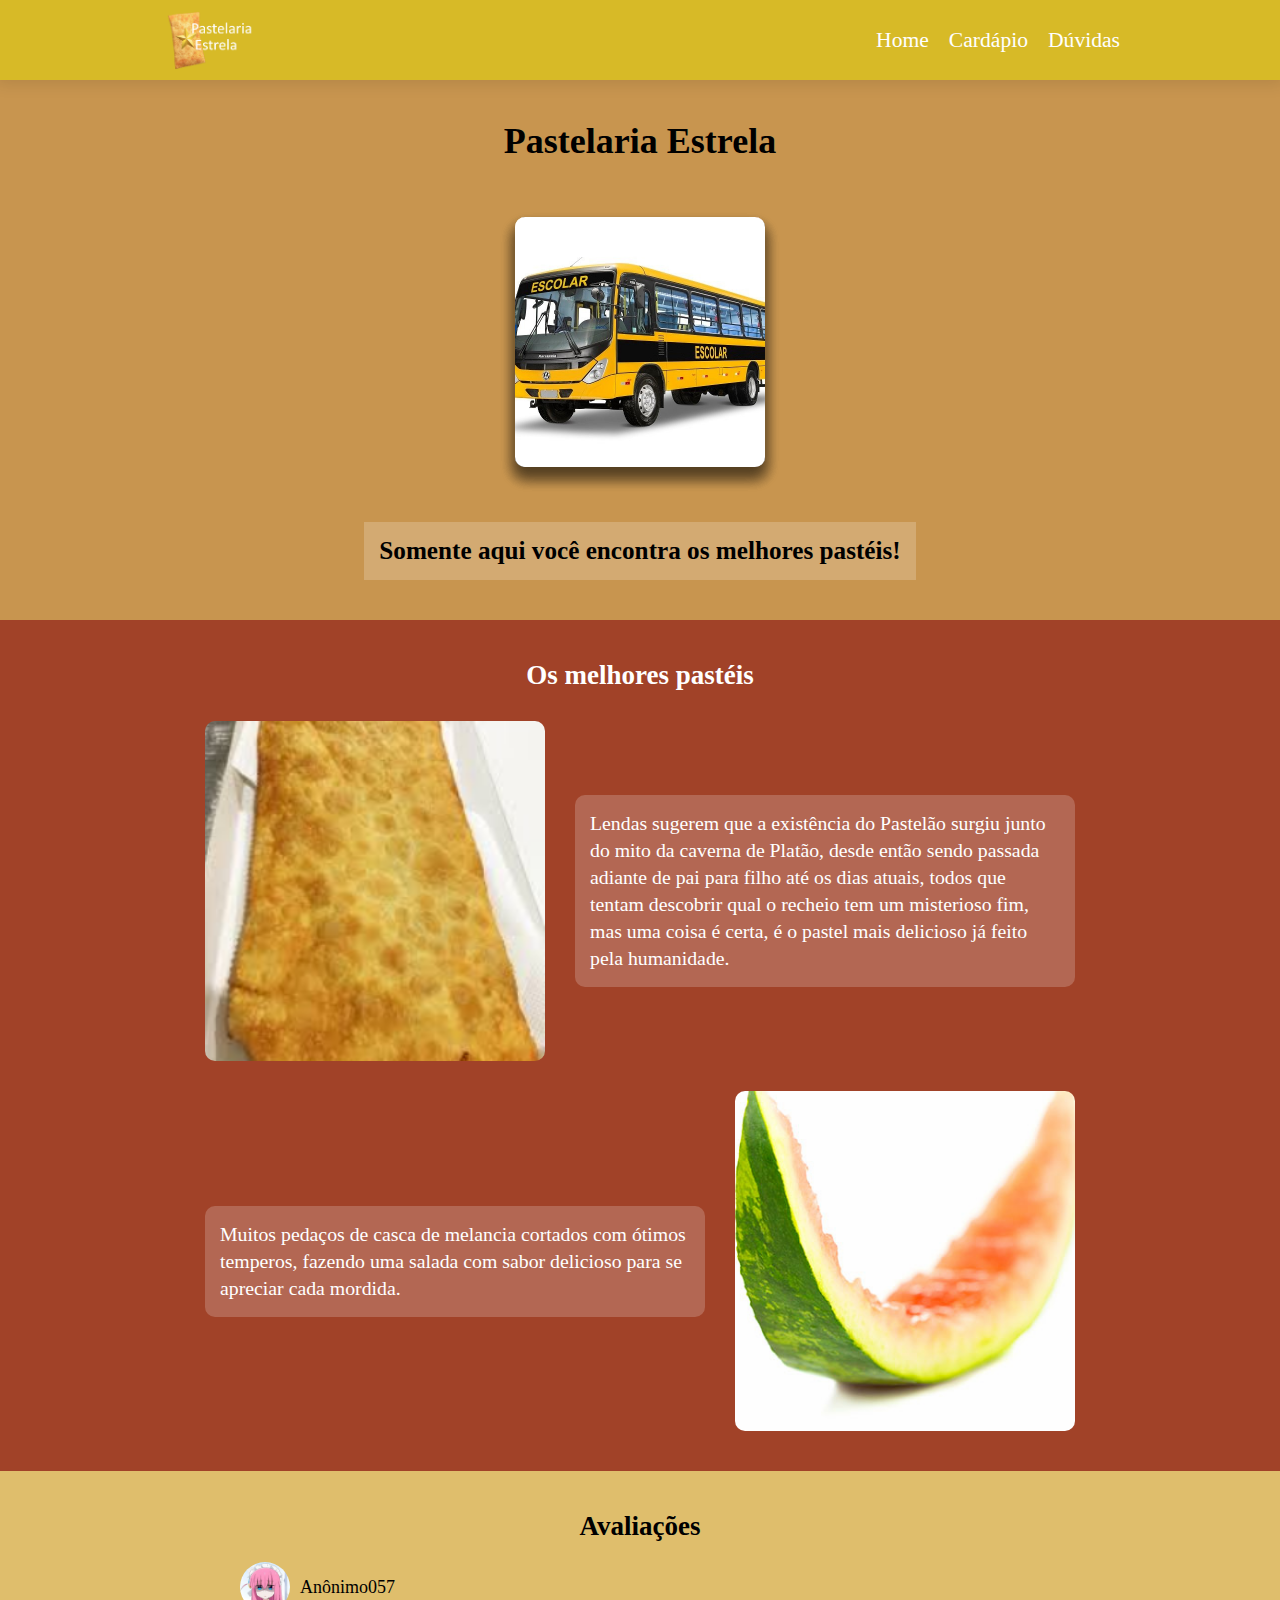
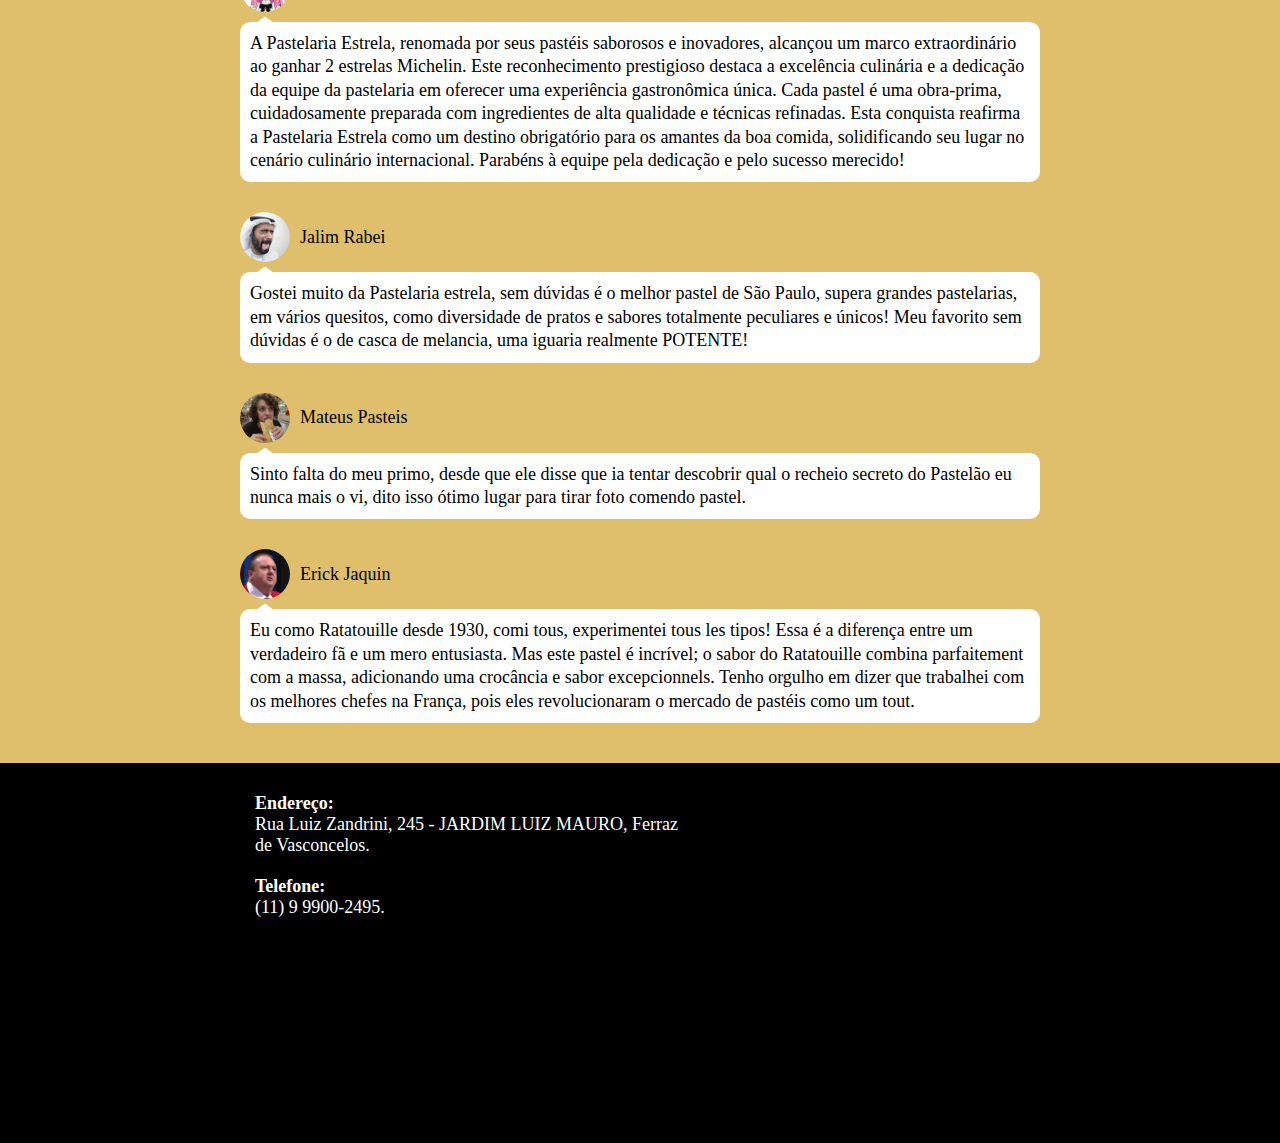
<file: index.html>
<!DOCTYPE html>
<html lang="pt-br">
<head>
    <meta charset="UTF-8">
    <meta name="viewport" content="width=device-width, initial-scale=1.0">
    <title>Home</title>

    <link rel="stylesheet" href="./csss/home.css">
    <link rel="stylesheet" href="./csss/header.css">
    <link rel="stylesheet" href="./csss/footer.css">
</head>
<body>
    <header class="main-header">
        <div class="main-header-container">
            <div class="main-header-container-inner">
                <img src="./Imagens pastelaria/logo-provisorio.png" alt="logo" class="logo">
        
                <nav class="navigation-menu">
                    <label class="navigation-label" for="navigation-checkbox">
                        <span class="burger-icon"></span>
                    </label>
        
                    <input type="checkbox" class="navigation-checkbox" id="navigation-checkbox">
        
                    <ul class="navigation-links">
                        <li class="navigation-item"><a href="./index.html">Home</a></li>
                        <li class="navigation-item"><a href="./htmls/cardapio.html">Cardápio</a></li>
                        <li class="navigation-item"><a href="./htmls/duvidas.html">Dúvidas</a></li>
                    </ul>
                </nav>
            </div>
        </div>
    </header>

    <main>
        <section class="presentation-section">
            <h1 class="presentation-title">Pastelaria Estrela</h1>

            <div class="carousel-container"> 
                <img src="./Imagens pastelaria/Pastelão 1.png" alt="pastel-especial" class="carousel-item" style="--n: 1">
                <img src="./Imagens pastelaria/Casca de melancia 1.png" alt="pastel-especial" class="carousel-item" style="--n: 2">
                <img src="./Imagens pastelaria/trade-off imagem 2.png" alt="pastel-especial" class="carousel-item" style="--n: 3">
                <img src="./Imagens pastelaria/Ônibus 2 esse.jpeg" alt="pastel-especial" class="carousel-item" style="--n: 4">
            </div>

            <p class="important-text-container">
                Somente aqui você encontra os melhores pastéis!
            </p>
        </section>

        <section class="pastel-section">
            <h2 class="pastel-title">Os melhores pastéis</h2>

            <div class="pastel-content">
                <img src="./Imagens pastelaria/Pastelão 1.png" alt="pastel-especial" class="pastel">

                <p class="promo-text">
                    Lendas sugerem que a existência do Pastelão surgiu junto do mito da caverna de Platão, desde então sendo passada adiante de pai para filho até os dias atuais, todos que tentam descobrir qual o recheio tem um misterioso fim, mas uma coisa é certa, é o pastel mais delicioso já feito pela humanidade.
                </p>
            </div>
            <div class="pastel-content">
                <p class="promo-text">
                    Muitos pedaços de casca de melancia cortados com ótimos temperos, fazendo uma salada com sabor delicioso para se apreciar cada mordida.
                </p>

                <img src="./Imagens pastelaria/Casca de melancia 1.png" alt="pastel-especial" class="pastel">
            </div>
            
        </section>

        <section class="review-section">
            <h2 class="review-title">Avaliações</h2>

            <div class="review">
                <div class="review-container">
                    <div class="review-profile">
                        <img src="./Imagens pastelaria/bocchi maid.jpg" alt="" class="image-profile">
                        <span>Anônimo057</span>
                    </div>
                    <p class="review-content">
                        A Pastelaria Estrela, renomada por seus pastéis saborosos e inovadores, alcançou um marco extraordinário ao ganhar 2 estrelas Michelin. Este reconhecimento prestigioso destaca a excelência culinária e a dedicação da equipe da pastelaria em oferecer uma experiência gastronômica única. Cada pastel é uma obra-prima, cuidadosamente preparada com ingredientes de alta qualidade e técnicas refinadas. Esta conquista reafirma a Pastelaria Estrela como um destino obrigatório para os amantes da boa comida, solidificando seu lugar no cenário culinário internacional. Parabéns à equipe pela dedicação e pelo sucesso merecido!
                    </p>
                </div>

                <div class="review-container">
                    <div class="review-profile">
                        <img src="./Imagens pastelaria/arábe 1.png" alt="" class="image-profile">
                        <span>Jalim Rabei</span>
                    </div>
                    <p class="review-content">
                        Gostei muito da Pastelaria estrela, sem dúvidas é o melhor pastel de São Paulo, supera grandes pastelarias, em vários quesitos, como diversidade de pratos e sabores totalmente peculiares e únicos! Meu favorito sem dúvidas é o de casca de melancia, uma iguaria realmente POTENTE!
                    </p>
                </div>

                <div class="review-container">
                    <div class="review-profile">
                        <img src="./Imagens pastelaria/mateus pastéis.png" alt="" class="image-profile">
                        <span>Mateus Pasteis</span>
                    </div>
                    <p class="review-content">
                        Sinto falta do meu primo, desde que ele disse que ia tentar descobrir qual o recheio secreto do Pastelão eu nunca mais o vi, dito isso ótimo lugar para tirar foto comendo pastel.
                    </p>
                </div>

                <div class="review-container">
                    <div class="review-profile">
                        <img src="./Imagens pastelaria/erick jaquin 1.jpg" alt="" class="image-profile">
                        <span>Erick Jaquin</span>
                    </div>
                    <p class="review-content">
                        Eu como Ratatouille desde 1930, comi tous, experimentei tous les tipos! Essa é a diferença entre um verdadeiro fã e um mero entusiasta. Mas este pastel é incrível; o sabor do Ratatouille combina parfaitement com a massa, adicionando uma crocância e sabor excepcionnels. Tenho orgulho em dizer que trabalhei com os melhores chefes na França, pois eles revolucionaram o mercado de pastéis como um tout.
                    </p>
                </div>
            </div>
        </section>
    </main>

    <footer class="main-footer">
        <div class="main-footer-container">
            <div class="main-footer-content">
                <p class="main-footer-paragraph">
                    <span class="address">Endereço:</span>
                    Rua Luiz Zandrini, 245 - JARDIM LUIZ MAURO, Ferraz de Vasconcelos.
                </p>
                
                <p class="main-footer-paragraph">
                    <span class="phone">Telefone:</span>
                    (11) 9 9900-2495.
                </p>
            </div>
    
            <iframe class="maps" src="https://www.google.com/maps/embed?pb=!1m18!1m12!1m3!1d3658.4628408316175!2d-46.371308624671286!3d-23.51584987883119!2m3!1f0!2f0!3f0!3m2!1i1024!2i768!4f13.1!3m3!1m2!1s0x94ce64c90e70d5c3%3A0x69f43c019ba5c094!2sR.%20Lu%C3%ADs%20Zandrini%2C%20245%20-%20Jardim%20Luiz%20Mauro%2C%20Ferraz%20de%20Vasconcelos%20-%20SP%2C%2008542-310!5e0!3m2!1spt-BR!2sbr!4v1721416002760!5m2!1spt-BR!2sbr" allowfullscreen="" loading="lazy" referrerpolicy="no-referrer-when-downgrade"></iframe>
        </div>
    </footer>
</body>
</html>
</file>
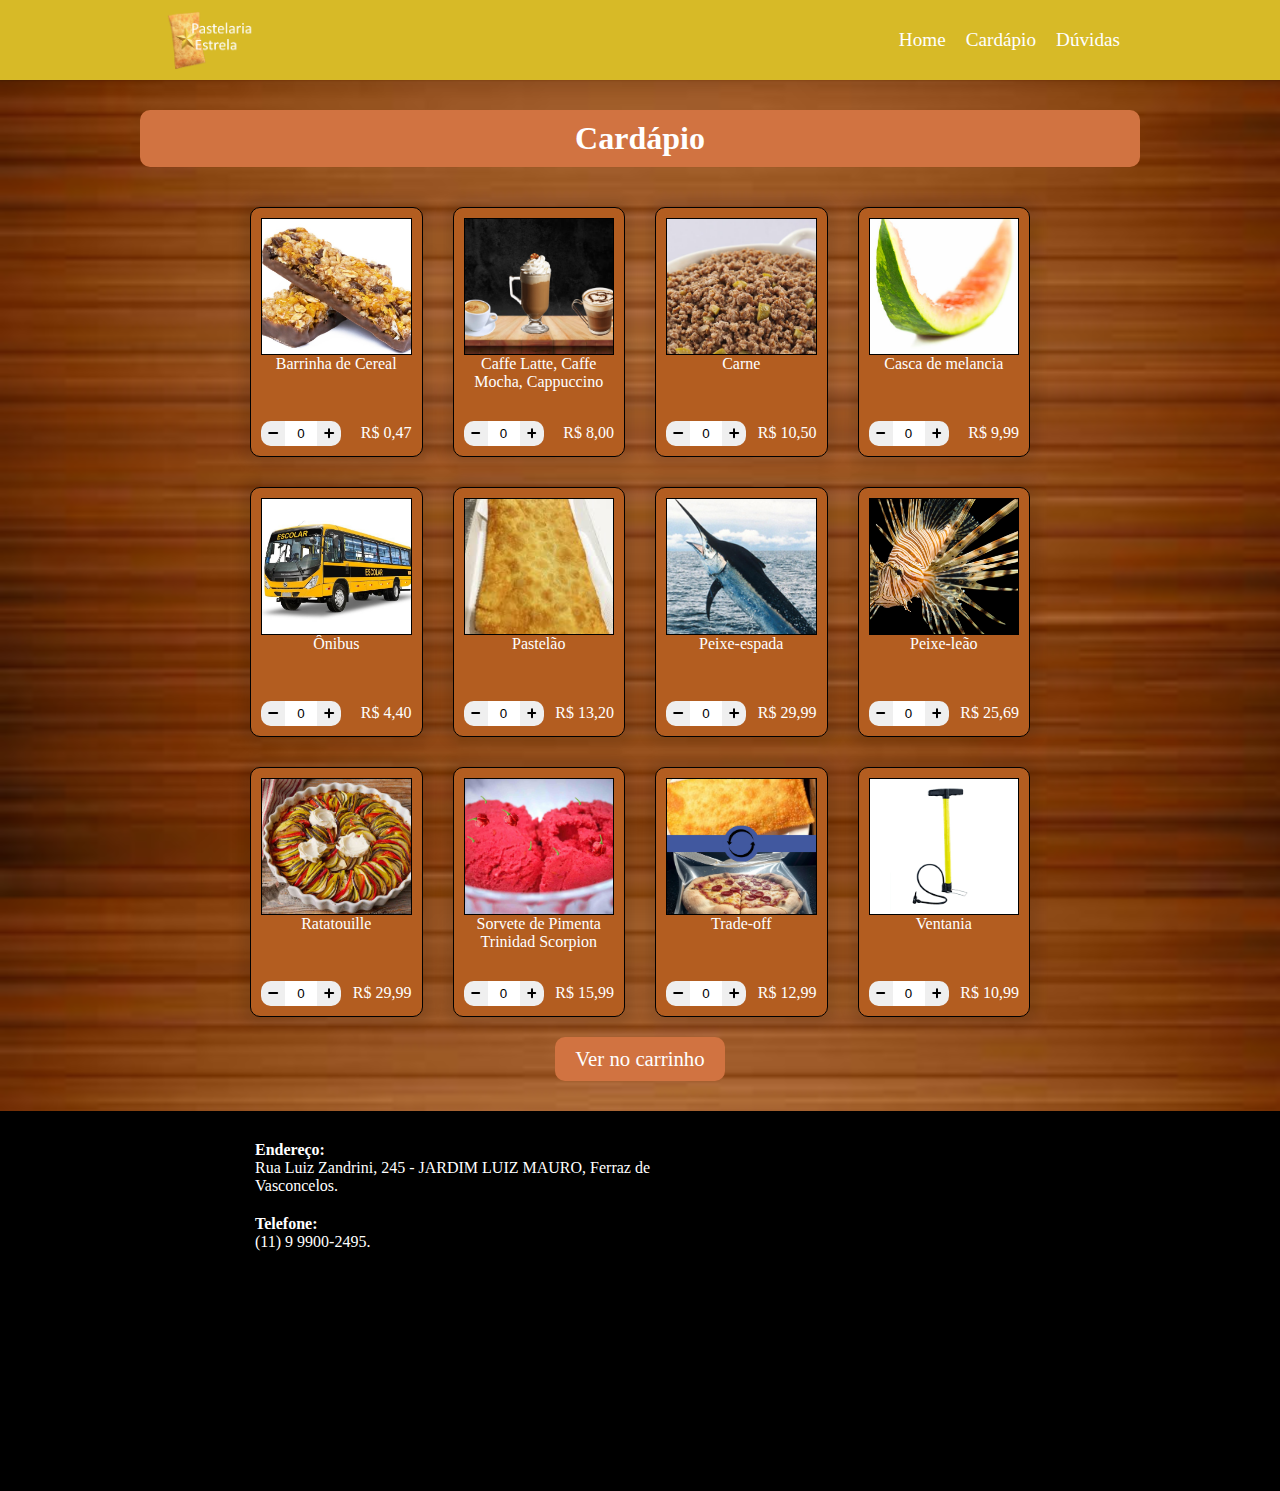
<file: htmls/cardapio.html>
<!DOCTYPE html>
<html lang="pt-br">
<head>
    <meta charset="UTF-8">
    <meta name="viewport" content="width=device-width, initial-scale=1.0">
    <link rel="stylesheet" type="text/css" href="../csss/style.css" />
    <link rel="stylesheet" href="../csss/header.css">
    <link rel="stylesheet" href="../csss/footer.css">
    <title>Cardapio</title>
</head>
<body>
    <header class="main-header">
        <div class="main-header-container">
            <div class="main-header-container-inner">
                <img src="../Imagens pastelaria/logo-provisorio.png" alt="logo" class="logo">
        
                <nav class="navigation-menu">
                    <label class="navigation-label" for="navigation-checkbox">
                        <span class="burger-icon"></span>
                    </label>
        
                    <input type="checkbox" class="navigation-checkbox" id="navigation-checkbox">
        
                    <ul class="navigation-links">
                        <li class="navigation-item"><a href="../index.html">Home</a></li>
                        <li class="navigation-item"><a href="../htmls/cardapio.html">Cardápio</a></li>
                        <li class="navigation-item"><a href="../htmls/duvidas.html">Dúvidas</a></li>
                    </ul>
                </nav>
            </div>
        </div>
    </header>

    <main>
        <h1 class="pastel_titulo">Cardápio</h1>

        <ul class="lista_pasteis">
            <li>
                <div class="div_pasteis">
                    <div class = "imagens_pasteis">
                        <div class="descricao">
                            <p class="texto_descricao">
                                Do tamanho de uma barrinha de cereal, contém castanhas, banana, maça e avelã, tendo um incrível sabor além de ajudar a regular o intestino.
                            </p>
                        </div>
                        <img src="../Imagens pastelaria/Barrinha de Cereal 1.jpeg" alt="ayanami" class="imagem_pastel">
                    </div>
                    <div class="descricao_pasteis">
                        <p class="texto_pasteis">Barrinha de Cereal</p>

                        <div class="info_pastel">
                            <div class="butao_pastel">
                                <button class="butao_menos"></button>
                                <input type="number" class="butao_que_nao_e_butao" value="0">
                                <button class="butao_mais"></button>
                            </div>

                            <span class="preco_pastel">R$ 0,47</span>
                        </div>
                    </div>
                </div>
            </li>
            <li>
                <div class="div_pasteis">
                    <div class = "imagens_pasteis">
                        <div class="descricao">
                            <p class="texto_descricao">
                                Gosta de café? Nós também! Por isso criamos o nosso famoso pastel que reúne 3 deliciosos tipos de café, não se preocupe quando for comer, não há nada líquido no pastel, apenas espuma densa dos próprios cafés, trazendo uma expêriencia única.
                            </p>
                        </div>
                        <img src="../Imagens pastelaria/caffe latte caffe mocha cappucino imagem.png" alt="ayanami" class="imagem_pastel">
                    </div>
                    <div class="descricao_pasteis">
                        <p class="texto_pasteis">Caffe Latte, Caffe Mocha, Cappuccino</p>

                        <div class="info_pastel">
                            <div class="butao_pastel">
                                <button class="butao_menos"></button>
                                <input type="number" class="butao_que_nao_e_butao" value="0">
                                <button class="butao_mais"></button>
                            </div>

                            <span class="preco_pastel">R$ 8,00</span>
                        </div>
                    </div>
                </div class="div_pasteis">
            </li>
            <li>
                <div class="div_pasteis">
                    <div class = "imagens_pasteis">
                        <div class="descricao">
                            <p class="texto_descricao">
                                Ao comprar este pastel, há uma chance igual de vir qualquer uma dessas opções:
                                    <br>-Carne moída normal
                                    <br>-Peito de frango
                                    <br>-Língua de tamanduá
                                    <br>-Fígado de búfalo dinamarquês
                                    <br>-Bíceps de canguru
                            </p>
                        </div>
                        <img src="../Imagens pastelaria/Carne 1.jpg" alt="ayanami" class="imagem_pastel">
                    </div>
                    <div class="descricao_pasteis">
                        <p class="texto_pasteis">Carne</p>
                        
                        <div class="info_pastel">
                            <div class="butao_pastel">
                                <button class="butao_menos"></button>
                                <input type="number" class="butao_que_nao_e_butao" value="0">
                                <button class="butao_mais"></button>
                            </div>

                            <span class="preco_pastel">R$ 10,50</span>
                        </div>
                    </div>
                </div>
            </li>
            <li>
                <div class="div_pasteis">
                    <div class = "imagens_pasteis">
                        <div class="descricao">
                            <p class="texto_descricao">
                                Muitos pedaços de casca de melancia cortados com ótimos temperos, fazendo uma salada com sabor delicioso para se apreciar cada mordida.
                            </p>
                        </div>
                        <img src="../Imagens pastelaria/Casca de melancia 1.png" alt="ayanami" class="imagem_pastel">
                    </div>
                    <div class="descricao_pasteis">
                        <p class="texto_pasteis">Casca de melancia</p>
                        
                        <div class="info_pastel">
                            <div class="butao_pastel">
                                <button class="butao_menos"></button>
                                <input type="number" class="butao_que_nao_e_butao" value="0">
                                <button class="butao_mais"></button>
                            </div>

                            <span class="preco_pastel">R$ 9,99</span>
                        </div>
                    </div>
                </div>
            </li>
            <li>
                <div class="div_pasteis">
                    <div class = "imagens_pasteis">
                        <div class="descricao">
                            <p class="texto_descricao">
                                Há um pequeno ônibus de brinquedo de brinde dentro do pastel, o recheio do pastel é de mico-leão-roubado, uma receita que envolve carne de lagarto desenvolvida originalmente por um de nossos chefes de cozinha.
                            </p>
                        </div>
                        <img src="../Imagens pastelaria/Ônibus 2 esse.jpeg" alt="ayanami" class="imagem_pastel">
                    </div>
                    <div class="descricao_pasteis">
                        <p class="texto_pasteis">Ônibus</p>
                        
                        <div class="info_pastel">
                            <div class="butao_pastel">
                                <button class="butao_menos"></button>
                                <input type="number" class="butao_que_nao_e_butao" value="0">
                                <button class="butao_mais"></button>
                            </div>

                            <span class="preco_pastel">R$ 4,40</span>
                        </div>
                    </div>
                </div>
            </li>
            <li>
                <div class="div_pasteis">
                    <div class = "imagens_pasteis">
                        <div class="descricao">
                            <p class="texto_descricao">
                                Lendas sugerem que a existência do Pastelão surgiu junto do mito da caverna de Platão, desde então sendo passada adiante de pai para filho até os dias atuais, todos que tentam descobrir qual o recheio tem um misterioso fim, mas uma coisa é certa, é o pastel mais delicioso já feito pela humanidade. 
                            </p>
                        </div>
                        <img src="../Imagens pastelaria/Pastelão 1.png" alt="ayanami" class="imagem_pastel">
                    </div>
                    <div class="descricao_pasteis">
                        <p class="texto_pasteis">Pastelão</p>
                        
                        <div class="info_pastel">
                            <div class="butao_pastel">
                                <button class="butao_menos"></button>
                                <input type="number" class="butao_que_nao_e_butao" value="0">
                                <button class="butao_mais"></button>
                            </div>

                            <span class="preco_pastel">R$ 13,20</span>
                        </div>
                    </div>
                </div class="div_pasteis">
            </li>
            <li>
                <div class="div_pasteis">
                    <div class = "imagens_pasteis">
                        <div class="descricao">
                            <p class="texto_descricao">
                                Feita com carne cozida deste grande peixe dos mares, recomendamos que não tentem comer a "espada" do peixe que atravessa o pastel, ela está lá para apenas para apresentação.
                            </p>
                        </div>
                        <img src="../Imagens pastelaria/Peixe-espada 1.png" alt="ayanami" class="imagem_pastel">
                    </div>
                    <div class="descricao_pasteis">
                        <p class="texto_pasteis">Peixe-espada</p>
                        
                        <div class="info_pastel">
                            <div class="butao_pastel">
                                <button class="butao_menos"></button>
                                <input type="number" class="butao_que_nao_e_butao" value="0">
                                <button class="butao_mais"></button>
                            </div>

                            <span class="preco_pastel">R$ 29,99</span>
                        </div>
                    </div>
                </div>
            </li>
            <li>
                <div class="div_pasteis">
                    <div class = "imagens_pasteis">
                        <div class="descricao">
                            <p class="texto_descricao">
                                Um pastel recheado com carne cozinhada do venenoso peixe-leão, um sabor muito único e delicioso. Um pequeno antídoto vem de brinde para o caso de a carne ainda estar envenenada, mas não se preocupe, são raros os casos disso ocorrer.
                            </p>
                        </div>
                        <img src="../Imagens pastelaria/Peixe-leão 1 esse.jpg" alt="ayanami" class="imagem_pastel">
                    </div>
                    <div class="descricao_pasteis">
                        <p class="texto_pasteis">Peixe-leão</p>
                        
                        <div class="info_pastel">
                            <div class="butao_pastel">
                                <button class="butao_menos"></button>
                                <input type="number" class="butao_que_nao_e_butao" value="0">
                                <button class="butao_mais"></button>
                            </div>

                            <span class="preco_pastel">R$ 25,69</span>
                        </div>
                    </div>
                </div>
            </li>
            <li>
                <div class="div_pasteis">
                    <div class = "imagens_pasteis">
                        <div class="descricao">
                            <p class="texto_descricao">
                                Inspirados no famoso filme do rato grande rato pasteleiro, Pastetouille, trouxemos a famosa receita do filme para a vida real, com um sabor tão único quanto o dito no filme.
                            </p>
                        </div>
                        <img src="../Imagens pastelaria/ratatouille com rato.png" alt="ayanami" class="imagem_pastel">
                    </div>
                    <div class="descricao_pasteis">
                        <p class="texto_pasteis">Ratatouille</p>
                        
                        <div class="info_pastel">
                            <div class="butao_pastel">
                                <button class="butao_menos"></button>
                                <input type="number" class="butao_que_nao_e_butao" value="0">
                                <button class="butao_mais"></button>
                            </div>

                            <span class="preco_pastel">R$ 29,99</span>
                        </div>
                    </div>
                </div>
            </li>
            <li>
                <div class="div_pasteis">
                    <div class = "imagens_pasteis">
                        <div class="descricao">
                            <p class="texto_descricao">
                                Um pastel picante ou um suave sorvete? Por que não os dois? Com a suavidade de um sorvete e a ardência de uma deliciosa pimenta, recomendamos que comam este pastel com algum líquido.
                            </p>
                        </div>
                        <img src="../Imagens pastelaria/Sorvete de Pimenta Trinidad Scorpion com pimenta.png" alt="ayanami" class="imagem_pastel">
                    </div>
                    <div class="descricao_pasteis">
                        <p class="texto_pasteis">Sorvete de Pimenta Trinidad Scorpion</p>
                        
                        <div class="info_pastel">
                            <div class="butao_pastel">
                                <button class="butao_menos"></button>
                                <input type="number" class="butao_que_nao_e_butao" value="0">
                                <button class="butao_mais"></button>
                            </div>

                            <span class="preco_pastel">R$ 15,99</span>
                        </div>
                    </div>
                </div class="div_pasteis">
            </li>
            <li>
                <div class="div_pasteis">
                    <div class = "imagens_pasteis">
                        <div class="descricao">
                            <p class="texto_descricao">
                                Neste pastel em específico você possui duas opções de compra:
                                <br>1- A massa de pastel mais deliciosa do nosso cardápio inteiro,
                                <br>2- O recheio de pizza, um dos recheios preferidos por toda a nossa freguesia.
                                <br>Lembrando que NÃO é possível comprar as duas juntas.
                            </p>
                        </div>
                        <img src="../Imagens pastelaria/trade-off imagem 2.png" alt="ayanami" class="imagem_pastel">
                    </div>
                    <div class="descricao_pasteis">
                        <p class="texto_pasteis">Trade-off</p>
                        
                        <div class="info_pastel">
                            <div class="butao_pastel">
                                <button class="butao_menos"></button>
                                <input type="number" class="butao_que_nao_e_butao" value="0">
                                <button class="butao_mais"></button>
                            </div>

                            <span class="preco_pastel">R$ 12,99</span>
                        </div>
                    </div>
                </div>
            </li>
            <li>
                <div class="div_pasteis">
                    <div class = "imagens_pasteis">
                        <div class="descricao">
                            <p class="texto_descricao">
                                Se lembra do famoso pastel de vento das festa juninas? Não gostaria de ir além? Assim nasceu este pastel, enchido de ar até o limite com uma bomba de ar higienizada, após sua primeira mordida sentira uma enorme ventania em sua face.
                            </p>
                        </div>
                        <img src="../Imagens pastelaria/Ventania 1.png" alt="ayanami" class="imagem_pastel">
                    </div>
                    <div class="descricao_pasteis">
                        <p class="texto_pasteis">Ventania</p>
                        
                        <div class="info_pastel">
                            <div class="butao_pastel">
                                <button class="butao_menos"></button>
                                <input type="number" class="butao_que_nao_e_butao" value="0">
                                <button class="butao_mais"></button>
                            </div>

                            <span class="preco_pastel">R$ 10,99</span>
                        </div>
                    </div>
                </div>
            </li>
        </ul>

        <a href="./carrinho.html" class="carrinho_butao">Ver no carrinho</a>
    </main>

    <footer class="main-footer">
        <div class="main-footer-container">
            <div class="main-footer-content">
                <p class="main-footer-paragraph">
                    <span class="address">Endereço:</span>
                    Rua Luiz Zandrini, 245 - JARDIM LUIZ MAURO, Ferraz de Vasconcelos.
                </p>
                
                <p class="main-footer-paragraph">
                    <span class="phone">Telefone:</span>
                    (11) 9 9900-2495.
                </p>
            </div>
    
            <iframe class="maps" src="https://www.google.com/maps/embed?pb=!1m18!1m12!1m3!1d3658.4628408316175!2d-46.371308624671286!3d-23.51584987883119!2m3!1f0!2f0!3f0!3m2!1i1024!2i768!4f13.1!3m3!1m2!1s0x94ce64c90e70d5c3%3A0x69f43c019ba5c094!2sR.%20Lu%C3%ADs%20Zandrini%2C%20245%20-%20Jardim%20Luiz%20Mauro%2C%20Ferraz%20de%20Vasconcelos%20-%20SP%2C%2008542-310!5e0!3m2!1spt-BR!2sbr!4v1721416002760!5m2!1spt-BR!2sbr" allowfullscreen="" loading="lazy" referrerpolicy="no-referrer-when-downgrade"></iframe>
        </div>
    </footer>
</body>
</html>
</file>
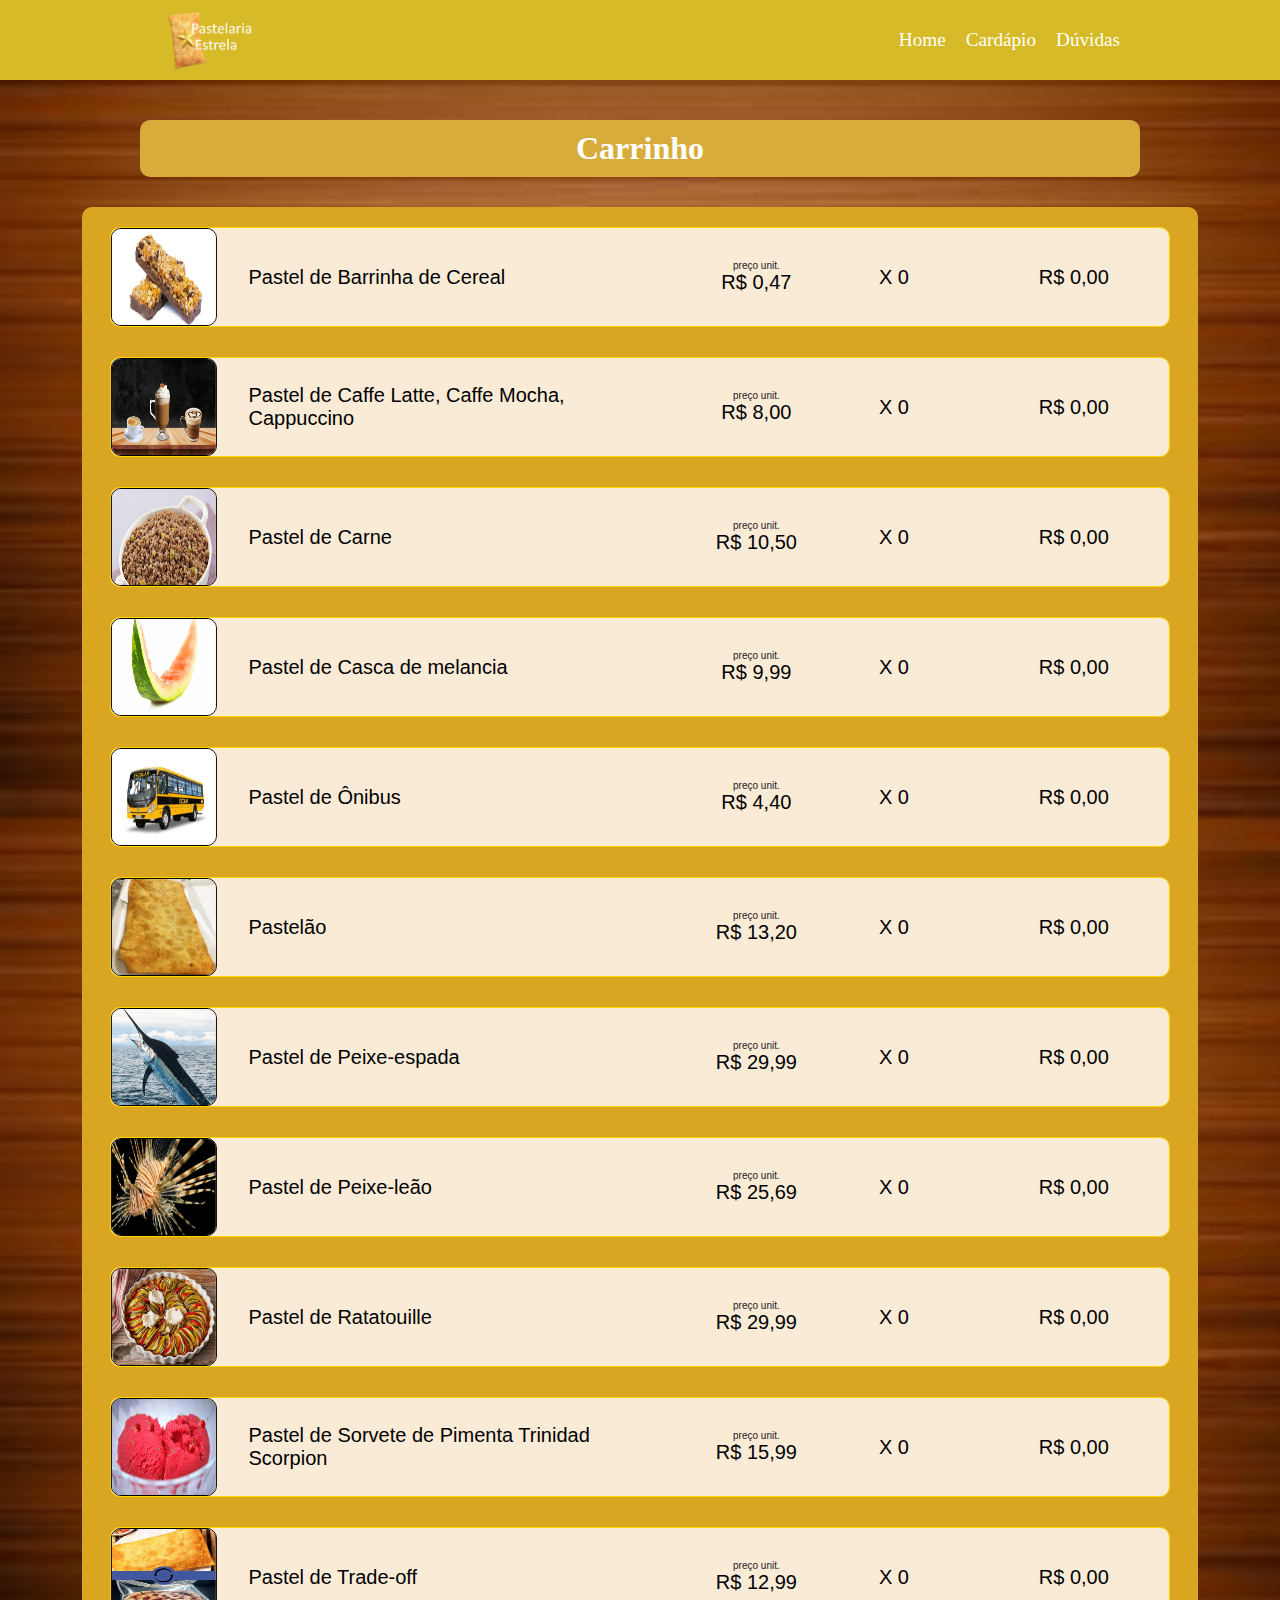
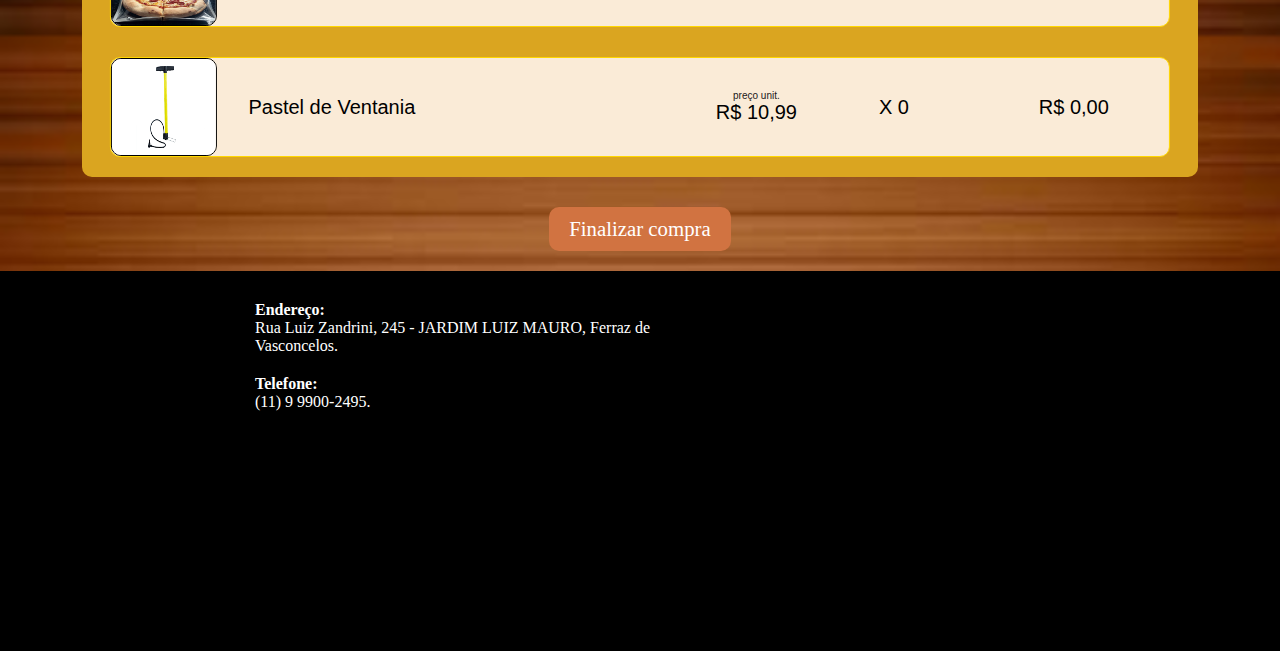
<file: htmls/carrinho.html>
<!DOCTYPE html>
<html lang="en">
<head>
    <meta charset="UTF-8">
    <meta name="viewport" content="width=device-width, initial-scale=1.0">
    <title>Carrinho</title>
    <link rel="stylesheet" type="text/css" href="../csss/carrinho.css">
    <link rel="stylesheet" href="../csss/header.css">
    <link rel="stylesheet" href="../csss/footer.css">
</head>
<body>

    <header class="main-header">
        <div class="main-header-container">
            <div class="main-header-container-inner">
                <img src="../Imagens pastelaria/logo-provisorio.png" alt="logo" class="logo">
        
                <nav class="navigation-menu">
                    <label class="navigation-label" for="navigation-checkbox">
                        <span class="burger-icon"></span>
                    </label>
        
                    <input type="checkbox" class="navigation-checkbox" id="navigation-checkbox">
        
                    <ul class="navigation-links">
                        <li class="navigation-item"><a href="../index.html">Home</a></li>
                        <li class="navigation-item"><a href="../htmls/cardapio.html">Cardápio</a></li>
                        <li class="navigation-item"><a href="../htmls/duvidas.html">Dúvidas</a></li>
                    </ul>
                </nav>
            </div>
        </div>
    </header>

    <main>
        <h1 class="carrinho_titulo">Carrinho</h1>
        <div id="pasteis_comprados">
            
            <ul id="lista_caixa_pasteis">
                <li>
                    <div class="div_cartao">

                        <img src="../Imagens pastelaria/Barrinha de Cereal 1.jpeg" alt="" class="espaco_imagem">

                        <div class="espaco_nome">
                            <p id="nome_do_pastel">Pastel de Barrinha de Cereal</p>
                        </div>

                        <div class="texto_caixa_pasteis" id="caixa_preco_unitario">
                            <p id="texto_unitario">
                                preço unit.
                            </p>
                            <p>
                                R$ 0,47
                            </p>
                        </div>

                        <div class="texto_caixa_pasteis" id="texto_caixa_quantidade">
                            <p class="texto_caixa_pasteis">X 0</p>
                        </div>

                        <div class="texto_caixa_pasteis" id="caixa_precoT_por_produto">
                            <p class="texto_caixa_pasteis">R$ 0,00</p>
                        </div>

                    </div>
                </li>
                <li>
                    <div class="div_cartao">
                        <img class="espaco_imagem" src="../Imagens pastelaria/caffe latte caffe mocha cappucino imagem.png" alt="">
                        <div class="espaco_nome">
                            <p id="nome_do_pastel">Pastel de Caffe Latte, Caffe Mocha, Cappuccino</p>
                        </div>
                        <div class="texto_caixa_pasteis" id="caixa_preco_unitario">
                            <p id="texto_unitario">
                                preço unit.
                            </p>
                            <p>
                                R$ 8,00
                            </p>
                        </div>

                        <div class="texto_caixa_pasteis" id="texto_caixa_quantidade">
                            <p class="texto_caixa_pasteis">X 0</p>
                        </div>

                        <div class="texto_caixa_pasteis" id="caixa_precoT_por_produto">
                            <p class="texto_caixa_pasteis">R$ 0,00</p>
                        </div>
                    </div>
                </li>
                <li>
                    <div class="div_cartao">
                        <img class="espaco_imagem" src="../Imagens pastelaria/Carne 1.jpg" alt="">
                        <div class="espaco_nome">
                            <p id="nome_do_pastel">Pastel de Carne</p>
                        </div>
                        <div class="texto_caixa_pasteis" id="caixa_preco_unitario">
                            <p id="texto_unitario">
                                preço unit.
                            </p>
                            <p>
                                R$ 10,50
                            </p>
                        </div>

                        <div class="texto_caixa_pasteis" id="texto_caixa_quantidade">
                            <p class="texto_caixa_pasteis">X 0</p>
                        </div>

                        <div class="texto_caixa_pasteis" id="caixa_precoT_por_produto">
                            <p class="texto_caixa_pasteis">R$ 0,00</p>
                        </div>
                    </div>
                </li>
                <li>
                    <div class="div_cartao">
                        <img class="espaco_imagem" src="../Imagens pastelaria/Casca de melancia 1.png" alt="">
                        <div class="espaco_nome">
                            <p id="nome_do_pastel">Pastel de Casca de melancia</p>
                        </div>
                        <div class="texto_caixa_pasteis" id="caixa_preco_unitario">
                            <p id="texto_unitario">
                                preço unit.
                            </p>
                            <p>
                                R$ 9,99
                            </p>
                        </div>

                        <div class="texto_caixa_pasteis" id="texto_caixa_quantidade">
                            <p class="texto_caixa_pasteis">X 0</p>
                        </div>

                        <div class="texto_caixa_pasteis" id="caixa_precoT_por_produto">
                            <p class="texto_caixa_pasteis">R$ 0,00</p>
                        </div>
                    </div>
                </li>
                <li>
                    <div class="div_cartao">
                        <img class="espaco_imagem" src="../Imagens pastelaria/Ônibus 2 esse.jpeg" alt="">
                        <div class="espaco_nome">
                            <p id="nome_do_pastel">Pastel de Ônibus</p>
                        </div>
                        <div class="texto_caixa_pasteis" id="caixa_preco_unitario">
                            <p id="texto_unitario">
                                preço unit.
                            </p>
                            <p>
                                R$ 4,40
                            </p>
                        </div>

                        <div class="texto_caixa_pasteis" id="texto_caixa_quantidade">
                            <p class="texto_caixa_pasteis">X 0</p>
                        </div>

                        <div class="texto_caixa_pasteis" id="caixa_precoT_por_produto">
                            <p class="texto_caixa_pasteis">R$ 0,00</p>
                        </div>
                    </div>
                </li>
                <li>
                    <div class="div_cartao">
                        <img class="espaco_imagem" src="../Imagens pastelaria/Pastelão 1.png" alt="">
                        <div class="espaco_nome">
                            <p id="nome_do_pastel">Pastelão</p>
                        </div>
                        <div class="texto_caixa_pasteis" id="caixa_preco_unitario">
                            <p id="texto_unitario">
                                preço unit.
                            </p>
                            <p>
                                R$ 13,20
                            </p>
                        </div>

                        <div class="texto_caixa_pasteis" id="texto_caixa_quantidade">
                            <p class="texto_caixa_pasteis">X 0</p>
                        </div>

                        <div class="texto_caixa_pasteis" id="caixa_precoT_por_produto">
                            <p class="texto_caixa_pasteis">R$ 0,00</p>
                        </div>
                    </div>
                </li>
                <li>
                    <div class="div_cartao">
                        <img class="espaco_imagem" src="../Imagens pastelaria/Peixe-espada 1.png" alt="">
                        <div class="espaco_nome">
                            <p id="nome_do_pastel">Pastel de Peixe-espada</p>
                        </div>
                        <div class="texto_caixa_pasteis" id="caixa_preco_unitario">
                            <p id="texto_unitario">
                                preço unit.
                            </p>
                            <p>
                                R$ 29,99
                            </p>
                        </div>

                        <div class="texto_caixa_pasteis" id="texto_caixa_quantidade">
                            <p class="texto_caixa_pasteis">X 0</p>
                        </div>

                        <div class="texto_caixa_pasteis" id="caixa_precoT_por_produto">
                            <p class="texto_caixa_pasteis">R$ 0,00</p>
                        </div>
                    </div>
                </li>
                <li>
                    <div class="div_cartao">
                        <img class="espaco_imagem" src="../Imagens pastelaria/Peixe-leão 1 esse.jpg" alt="">
                        <div class="espaco_nome">
                            <p id="nome_do_pastel">Pastel de Peixe-leão</p>
                        </div>
                        <div class="texto_caixa_pasteis" id="caixa_preco_unitario">
                            <p id="texto_unitario">
                                preço unit.
                            </p>
                            <p>
                                R$ 25,69
                            </p>
                        </div>

                        <div class="texto_caixa_pasteis" id="texto_caixa_quantidade">
                            <p class="texto_caixa_pasteis">X 0</p>
                        </div>

                        <div class="texto_caixa_pasteis" id="caixa_precoT_por_produto">
                            <p class="texto_caixa_pasteis">R$ 0,00</p>
                        </div>
                    </div>
                </li>
                <li>
                    <div class="div_cartao">
                        <img class="espaco_imagem" src="../Imagens pastelaria/ratatouille com rato.png" alt="">
                        <div class="espaco_nome">
                            <p id="nome_do_pastel">Pastel de Ratatouille</p>
                        </div>
                        <div class="texto_caixa_pasteis" id="caixa_preco_unitario">
                            <p id="texto_unitario">
                                preço unit.
                            </p>
                            <p>
                                R$ 29,99
                            </p>
                        </div>

                        <div class="texto_caixa_pasteis" id="texto_caixa_quantidade">
                            <p class="texto_caixa_pasteis">X 0</p>
                        </div>

                        <div class="texto_caixa_pasteis" id="caixa_precoT_por_produto">
                            <p class="texto_caixa_pasteis">R$ 0,00</p>
                        </div>
                    </div>
                </li>
                <li>
                    <div class="div_cartao">
                        <img class="espaco_imagem" src="../Imagens pastelaria/Sorvete de Pimenta Trinidad Scorpion com pimenta.png" alt="">
                        <div class="espaco_nome">
                            <p id="nome_do_pastel">Pastel de Sorvete de Pimenta Trinidad Scorpion</p>
                        </div>
                        <div class="texto_caixa_pasteis" id="caixa_preco_unitario">
                            <p id="texto_unitario">
                                preço unit.
                            </p>
                            <p>
                                R$ 15,99
                            </p>
                        </div>

                        <div class="texto_caixa_pasteis" id="texto_caixa_quantidade">
                            <p class="texto_caixa_pasteis">X 0</p>
                        </div>

                        <div class="texto_caixa_pasteis" id="caixa_precoT_por_produto">
                            <p class="texto_caixa_pasteis">R$ 0,00</p>
                        </div>
                    </div>
                </li>
                <li>
                    <div class="div_cartao">
                        <img class="espaco_imagem" src="../Imagens pastelaria/trade-off imagem 2.png" alt="">
                        <div class="espaco_nome">
                            <p id="nome_do_pastel">Pastel de Trade-off</p>
                        </div>
                        <div class="texto_caixa_pasteis" id="caixa_preco_unitario">
                            <p id="texto_unitario">
                                preço unit.
                            </p>
                            <p>
                                R$ 12,99
                            </p>
                        </div>

                        <div class="texto_caixa_pasteis" id="texto_caixa_quantidade">
                            <p class="texto_caixa_pasteis">X 0</p>
                        </div>

                        <div class="texto_caixa_pasteis" id="caixa_precoT_por_produto">
                            <p class="texto_caixa_pasteis">R$ 0,00</p>
                        </div>
                    </div>
                </li>
                <li>
                    <div class="div_cartao">
                        <img class="espaco_imagem" src="../Imagens pastelaria/Ventania 1.png" alt="">
                        <div class="espaco_nome">
                            <p id="nome_do_pastel">Pastel de Ventania</p>
                        </div>
                        <div class="texto_caixa_pasteis" id="caixa_preco_unitario">
                            <p id="texto_unitario">
                                preço unit.
                            </p>
                            <p>
                                R$ 10,99
                            </p>
                        </div>

                        <div class="texto_caixa_pasteis" id="texto_caixa_quantidade">
                            <p class="texto_caixa_pasteis">X 0</p>
                        </div>

                        <div class="texto_caixa_pasteis" id="caixa_precoT_por_produto">
                            <p class="texto_caixa_pasteis">R$ 0,00</p>
                        </div>
                    </div>
                </li>
            </ul>
        </div>

        <a href="../index.html" class="carrinho_butao">Finalizar compra</a>

    </main>

    <footer class="main-footer">
        <div class="main-footer-container">
            <div class="main-footer-content">
                <p class="main-footer-paragraph">
                    <span class="address">Endereço:</span>
                    Rua Luiz Zandrini, 245 - JARDIM LUIZ MAURO, Ferraz de Vasconcelos.
                </p>
                
                <p class="main-footer-paragraph">
                    <span class="phone">Telefone:</span>
                    (11) 9 9900-2495.
                </p>
            </div>
    
            <iframe class="maps" src="https://www.google.com/maps/embed?pb=!1m18!1m12!1m3!1d3658.4628408316175!2d-46.371308624671286!3d-23.51584987883119!2m3!1f0!2f0!3f0!3m2!1i1024!2i768!4f13.1!3m3!1m2!1s0x94ce64c90e70d5c3%3A0x69f43c019ba5c094!2sR.%20Lu%C3%ADs%20Zandrini%2C%20245%20-%20Jardim%20Luiz%20Mauro%2C%20Ferraz%20de%20Vasconcelos%20-%20SP%2C%2008542-310!5e0!3m2!1spt-BR!2sbr!4v1721416002760!5m2!1spt-BR!2sbr" allowfullscreen="" loading="lazy" referrerpolicy="no-referrer-when-downgrade"></iframe>
        </div>
    </footer>
    
</body>
</html>
</file>
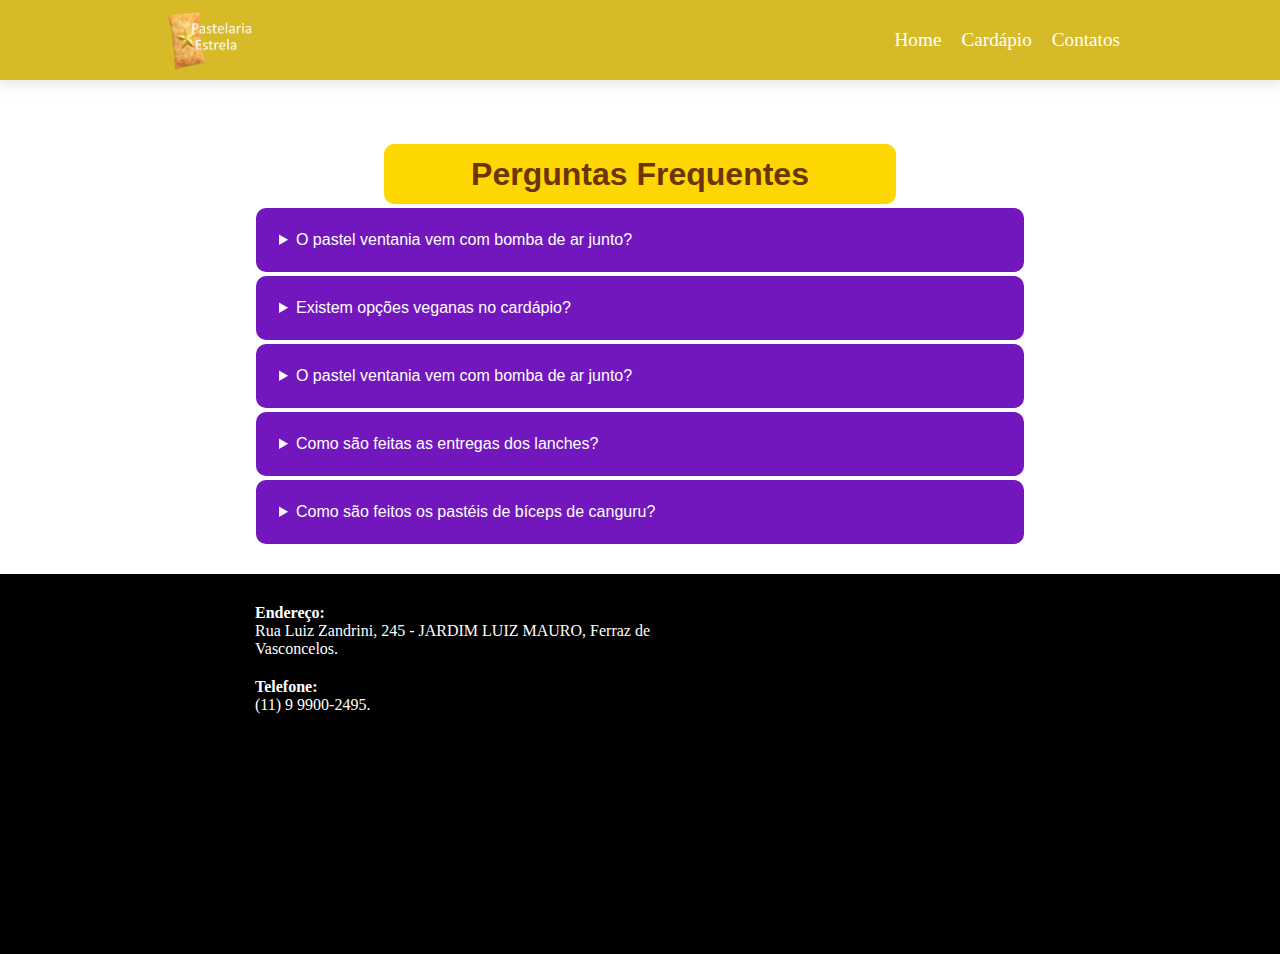
<file: htmls/contatos.html>
<!DOCTYPE html>
<html lang="en">
<head>
    <meta charset="UTF-8">
    <meta name="viewport" content="width=device-width, initial-scale=1.0">
    <link rel="stylesheet" type="text/css" href="/csss/contato.css" />
    <link rel="stylesheet" href="/csss/header.css">
    <link rel="stylesheet" href="/csss/footer.css">
    <title>Contato</title>
    
</head>
<body>

    <header class="main-header">
        <div class="main-header-container">
            <div class="main-header-container-inner">
                <img src="/Imagens pastelaria/logo-provisorio.png" alt="logo" class="logo">
        
                <nav class="navigation-menu">
                    <label class="navigation-label" for="navigation-checkbox">
                        <span class="burger-icon"></span>
                    </label>
        
                    <input type="checkbox" class="navigation-checkbox" id="navigation-checkbox">
        
                    <ul class="navigation-links">
                        <li class="navigation-item"><a href="/index.html">Home</a></li>
                        <li class="navigation-item"><a href="/htmls/cardapio.html">Cardápio</a></li>
                        <li class="navigation-item"><a href="/htmls/contatos.html">Contatos</a></li>
                    </ul>
                </nav>
            </div>
        </div>
    </header>

    <div id="caixa_texto_titulo">
        <h1 id="texto_titulo_perguntas">
            Perguntas Frequentes
        </h1>
    </div>

    <section id="lista_perguntas_2">
        <details>
            <summary>
                O pastel ventania vem com bomba de ar junto?
            </summary>
            <p>Não, os pastéis ventania produzidos pela Pastelaria Estrela são enchidos no próprio estabelecimento e utilizam tecnologia de ponta no recheio das massas com ar, selando esse volume de ar comprimido por meio de uma técnica secreta, tornando assim sua experiência muito mais vazia!</p>
        </details>
        <details>
            <summary>
                Existem opções veganas no cardápio?
            </summary>
            <p>Claro! O Pastel de casca de melancia é uma ótima opção vegana, pois além de fornecer grandes quantidades de vitaminas e minerais, e aumenta sua potência. </p>
        </details>
        <details>
            <summary>
                O pastel ventania vem com bomba de ar junto?
            </summary>
            <p>Não, os pastéis ventania produzidos pela Pastelaria Estrela são enchidos no próprio estabelecimento e utilizam tecnologia de ponta no recheio das massas com ar, selando esse volume de ar comprimido por meio de uma técnica secreta, tornando assim sua experiência muito mais imersiva! </p>
        </details>
        <details>
            <summary>
                Como são feitas as entregas dos lanches? 
            </summary>
            <p>Veículos minúsculos, conduzidos por anões motorizados. </p>
        </details>
        <details>
            <summary>
                Como são feitos os pastéis de bíceps de canguru? 
            </summary>
            <p>Tudo começa com a seleção dos ingredientes mais frescos e especiais. Nosso chef faz uma viagem imaginária até a Austrália para selecionar os mais robustos e saltitantes cangurus – claro, de maneira ética e sustentável!</p>
        </details>
    </section>

    <footer class="main-footer">
        <div class="main-footer-container">
            <div class="main-footer-content">
                <p class="main-footer-paragraph">
                    <span class="address">Endereço:</span>
                    Rua Luiz Zandrini, 245 - JARDIM LUIZ MAURO, Ferraz de Vasconcelos.
                </p>
                
                <p class="main-footer-paragraph">
                    <span class="phone">Telefone:</span>
                    (11) 9 9900-2495.
                </p>
            </div>
    
            <iframe class="maps" src="https://www.google.com/maps/embed?pb=!1m18!1m12!1m3!1d3658.4628408316175!2d-46.371308624671286!3d-23.51584987883119!2m3!1f0!2f0!3f0!3m2!1i1024!2i768!4f13.1!3m3!1m2!1s0x94ce64c90e70d5c3%3A0x69f43c019ba5c094!2sR.%20Lu%C3%ADs%20Zandrini%2C%20245%20-%20Jardim%20Luiz%20Mauro%2C%20Ferraz%20de%20Vasconcelos%20-%20SP%2C%2008542-310!5e0!3m2!1spt-BR!2sbr!4v1721416002760!5m2!1spt-BR!2sbr" allowfullscreen="" loading="lazy" referrerpolicy="no-referrer-when-downgrade"></iframe>
        </div>
    </footer>

</body>
</html>
</file>
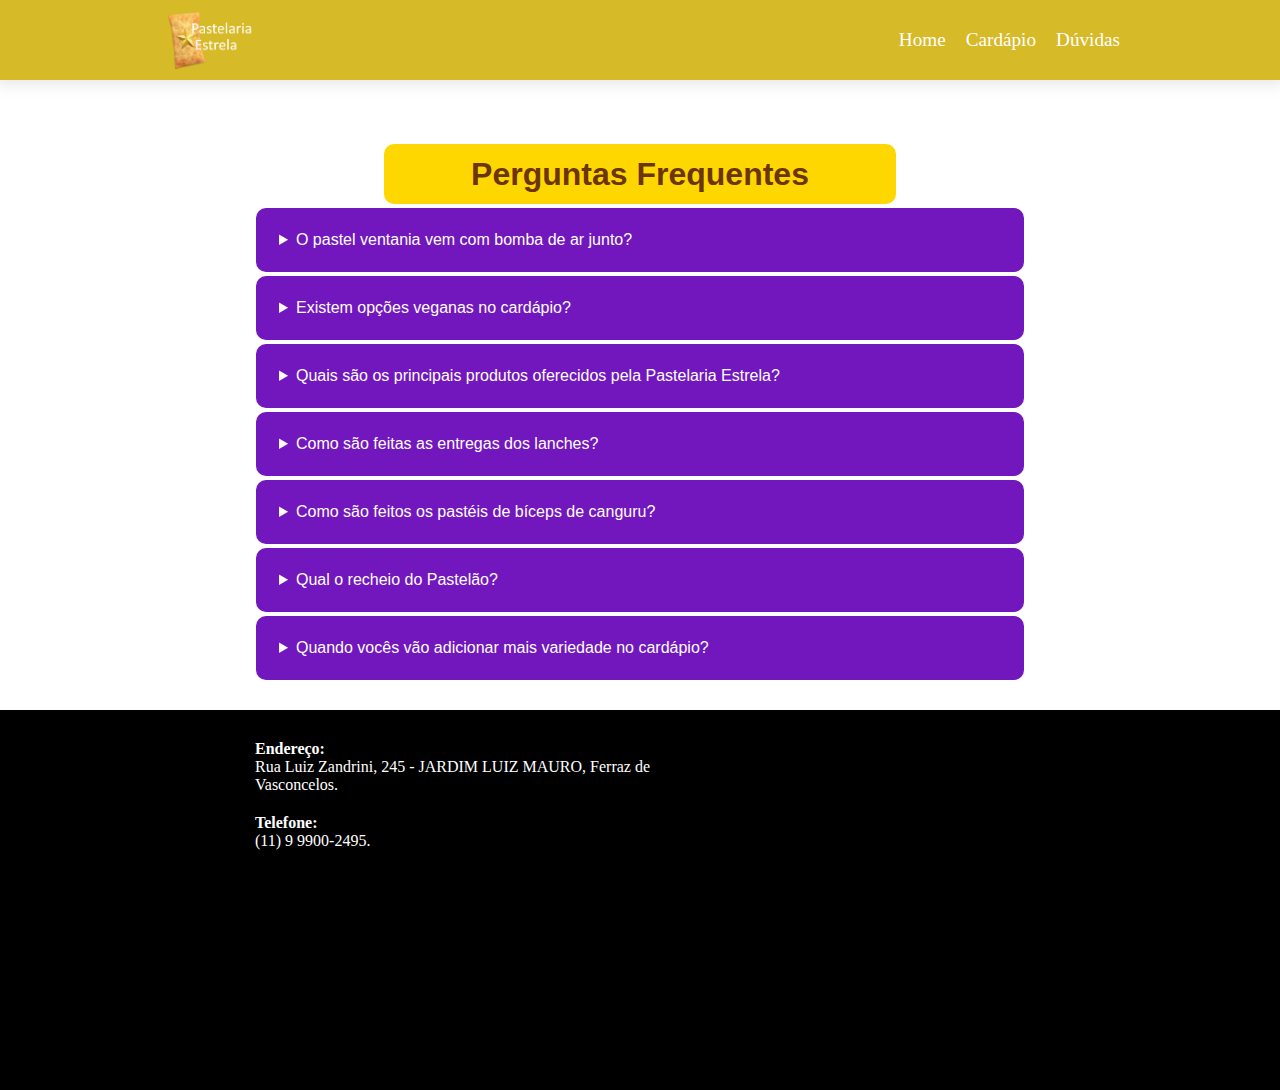
<file: htmls/duvidas.html>
<!DOCTYPE html>
<html lang="pt-br">
<head>
    <meta charset="UTF-8">
    <meta name="viewport" content="width=device-width, initial-scale=1.0">
    <link rel="stylesheet" type="text/css" href="../csss/duvida.css" />
    <link rel="stylesheet" href="../csss/header.css">
    <link rel="stylesheet" href="../csss/footer.css">
    <title>Contato</title>
    
</head>
<body>

    <header class="main-header">
        <div class="main-header-container">
            <div class="main-header-container-inner">
                <img src="../Imagens pastelaria/logo-provisorio.png" alt="logo" class="logo">
        
                <nav class="navigation-menu">
                    <label class="navigation-label" for="navigation-checkbox">
                        <span class="burger-icon"></span>
                    </label>
        
                    <input type="checkbox" class="navigation-checkbox" id="navigation-checkbox">
        
                    <ul class="navigation-links">
                        <li class="navigation-item"><a href="../index.html">Home</a></li>
                        <li class="navigation-item"><a href="../htmls/cardapio.html">Cardápio</a></li>
                        <li class="navigation-item"><a href="../htmls/duvidas.html">Dúvidas</a></li>
                    </ul>
                </nav>
            </div>
        </div>
    </header>

    <div id="caixa_texto_titulo">
        <h1 id="texto_titulo_perguntas">
            Perguntas Frequentes
        </h1>
    </div>

    <section id="lista_perguntas_2">
        <details>
            <summary>
                O pastel ventania vem com bomba de ar junto?
            </summary>
            <p>Não, os pastéis ventania produzidos pela Pastelaria Estrela são enchidos no próprio estabelecimento e utilizam tecnologia de ponta no recheio das massas com ar, selando esse volume de ar comprimido por meio de uma técnica secreta, tornando assim sua experiência muito mais vazia!</p>
        </details>
        <details>
            <summary>
                Existem opções veganas no cardápio?
            </summary>
            <p>Claro! O Pastel de casca de melancia é uma ótima opção vegana, pois além de fornecer grandes quantidades de vitaminas e minerais, e aumenta sua potência. </p>
        </details>
        <details>
            <summary>
                Quais são os principais produtos oferecidos pela Pastelaria Estrela? 
            </summary>
            <p>Pastéis.</p>
        </details>
        <details>
            <summary>
                Como são feitas as entregas dos lanches? 
            </summary>
            <p>Veículos minúsculos, conduzidos por anões motorizados. </p>
        </details>
        <details>
            <summary>
                Como são feitos os pastéis de bíceps de canguru? 
            </summary>
            <p>Tudo começa com a seleção dos ingredientes mais frescos e especiais. Nosso chef faz uma viagem imaginária até a Austrália para selecionar os mais robustos e saltitantes cangurus – claro, de maneira ética e sustentável!</p>
        </details>
        <details>
            <summary>
                Qual o recheio do Pastelão?
            </summary>
            <p>🤫</p>
        </details>
        <details>
            <summary>
                Quando vocês vão adicionar mais variedade no cardápio?
            </summary>
            <p>Quando as organizações internacionais permitirem o uso dos ingredimentes que queríamos usar.</p>
        </details>
    </section>

    <footer class="main-footer">
        <div class="main-footer-container">
            <div class="main-footer-content">
                <p class="main-footer-paragraph">
                    <span class="address">Endereço:</span>
                    Rua Luiz Zandrini, 245 - JARDIM LUIZ MAURO, Ferraz de Vasconcelos.
                </p>
                
                <p class="main-footer-paragraph">
                    <span class="phone">Telefone:</span>
                    (11) 9 9900-2495.
                </p>
            </div>
    
            <iframe class="maps" src="https://www.google.com/maps/embed?pb=!1m18!1m12!1m3!1d3658.4628408316175!2d-46.371308624671286!3d-23.51584987883119!2m3!1f0!2f0!3f0!3m2!1i1024!2i768!4f13.1!3m3!1m2!1s0x94ce64c90e70d5c3%3A0x69f43c019ba5c094!2sR.%20Lu%C3%ADs%20Zandrini%2C%20245%20-%20Jardim%20Luiz%20Mauro%2C%20Ferraz%20de%20Vasconcelos%20-%20SP%2C%2008542-310!5e0!3m2!1spt-BR!2sbr!4v1721416002760!5m2!1spt-BR!2sbr" allowfullscreen="" loading="lazy" referrerpolicy="no-referrer-when-downgrade"></iframe>
        </div>
    </footer>

</body>
</html>
</file>
<file: csss/home.css>
:root {
    --carousel-elements: 4;
    --carousel-seconds: 30s;
    --carousel-item-size: 200px;
}

* {
    padding: 0;
    border: 0;
    margin: 0;
    box-sizing: border-box;
}

html {
    font-size: 16px;
}

.presentation-section {
    padding: 40px 20px;
    background-color: rgb(200, 149, 79);
    overflow: hidden;
}

.presentation-title {
    text-align: center;
    font-size: 2rem;
}

.carousel-container {
    position: relative;
    max-width: 700px;
    margin-block: 30px;
    width: 100%;
    height: calc(var(--carousel-item-size) + 50px);
    padding: 20px 0;
    margin-inline: auto;
    mask: linear-gradient(
        90deg, 
        transparent,
        white 20%,
        white 80%,
        transparent
    );
    overflow: hidden;
}

.carousel-item {
    position: absolute;
    top: 50%;
    left: 50%;
    translate: -50% -50%;
    height: var(--carousel-item-size);
    width: var(--carousel-item-size);
    box-shadow: 0 10px 14px 2px rgba(0, 0, 0, 0.2);
    object-fit: cover;
    border-radius: 10px;
    animation:
        var(--carousel-seconds)
        loop-around infinite linear
        calc(var(--carousel-seconds) / var(--carousel-elements) * (var(--carousel-elements) + 2 - var(--n)) * -1);
    z-index: -1;
}

.important-text-container {
    padding: 15px;
    max-width: fit-content  ;
    font-size: 1.4rem;
    font-weight: 800;
    text-align: center;
    margin-inline: auto;
    background-color: rgba(255, 255, 255, 0.2);
}

.pastel-section {
    padding: 40px 20px;
    background-color: rgb(161, 66, 40);
    color: white;
}

.pastel-title {
    text-align: center;
    font-size: 1.5rem;
}

.pastel-content {
    margin: 30px auto 0;
}

.pastel {
    display: block;
    width: 250px;
    height: 250px;
    margin-inline: auto;
    object-fit: cover;
    border-radius: 10px;
}

.promo-text {
    padding: 15px;
    max-width: 500px;
    margin: 10px auto 0;
    border-radius: 10px;
    background-color: rgba(255, 255, 255, 0.2);
    font-size: 1.1rem;
    line-height: 1.5rem;
}

.review-section {
    padding: 40px 20px;
    background-color: rgb(223, 190, 108);
}

.review-title {
    text-align: center;
    font-size: 1.5rem;
}

.review {
    display: flex;
    flex-direction: column;
    gap: 30px;
    margin-top: 20px;
}

.review-container {
    max-width: 800px;
    margin-inline: auto;
}

.review-profile {
    display: flex;
    align-items: center;
    column-gap: 10px;
}

/*
.review-icon {
    position: relative;
    width: 50px;
    height: 50px;
    border: solid black 2px;
    border-radius: 100%;
    background-color: white;
    overflow: hidden;
}
.review-icon::before {
    content: '';
    position: absolute;
    top: 50%;
    left: 50%;
    translate: -50% -50%;
    width: 20px;
    height: 20px;
    border-radius: 100%;
    background-color: black;
}
.review-icon::after {
    content: '';
    position: absolute;
    top: 120%;
    left: 50%;
    translate: -50% -50%;
    width: 40px;
    height: 40px;
    border-radius: 100%;
    background-color: black;
} */
 .image-profile{
    height: 50px;
    width: 50px;
    border-radius: 100%;
    object-fit: cover;
 }

.review-content {
    position: relative;
    background-color: white;
    padding: 10px;
    margin-top: 10px;
    border-radius: 10px;
    line-height: 1.3rem;
}
.review-content::before {
    content: '';
    position: absolute;
    top: 0;
    left: 25px;
    translate: -50% -50%;
    border-left: solid transparent 15px;
    border-right: solid transparent 15px;
    border-bottom: solid white 11px;
}

@keyframes loop-around {
    0% {
        left: 900px;
    }
    100% {
        left: -900px;
    }
}

@media (min-width: 700px) {
    :root {
        --carousel-item-size: 250px;
    }

    html {
        font-size: 18px;
    }

    .pastel-content {
        display: flex;
        justify-content: center;
        align-items: center;
        column-gap: 30px;
    }

    .pastel {
        width: 340px;
        height: 340px;
        margin: 0;
    }

    .promo-text {
        position: static;
        margin: 0;
    }
}
</file>
<file: csss/header.css>
:root {
    --header-height: 80px;
    --burger-icon-width: 30px;
    --burger-icon-height: 5px;
    --burger-icon-gap: 10px;
    --header-bg-color: rgb(215, 186, 39);
}

.main-header {
    width: 100%;
    height: var(--header-height);
    overflow-x: clip;
}

.main-header-container {
    position: fixed;
    width: inherit;
    background-color: var(--header-bg-color);
    box-shadow: 0 0 15px 4px rgba(0, 0, 0, 0.1);
    z-index: 999;
    height: var(--header-height);
}

.main-header-container-inner {
    display: flex;
    justify-content: space-between;
    align-items: center;
    width: 100%;
    height: var(--header-height);
    max-width: 1000px;
    box-sizing: border-box;
    padding: 10px 20px;
    margin-inline: auto;
    background-color: var(--header-bg-color);
}

.logo {
    display: block;
    width: 100px;
    height: 100%;
    object-fit: contain;
}

.navigation-label {
    cursor: pointer;
}

.burger-icon {
    display: inline-block;
    position: relative;
    width: var(--burger-icon-width);
    height: var(--burger-icon-height);
    background-color: white;
}
.burger-icon::before {
    content: '';
    position: absolute;
    top: calc(-1 * var(--burger-icon-gap));
    width: var(--burger-icon-width);
    height: var(--burger-icon-height);
    background-color: white;
}
.burger-icon::after {
    content: '';
    position: absolute;
    bottom: calc(-1 * var(--burger-icon-gap));
    width: var(--burger-icon-width);
    height: var(--burger-icon-height);
    background-color: white;
}

.navigation-checkbox {
    position: absolute;
    visibility: hidden;
}

.navigation-links {
    position: absolute;
    top: var(--header-height);
    right: -150px;
    width: 150px;
    height: 100dvh;
    background-color: var(--header-bg-color);
    transition: right 0.5s;
}

.navigation-item {
    padding-block: 8px;
    text-align: center;
    background-color: inherit;
    transition: background-color 0.2s;
    list-style: none;
}

.navigation-item a {
    text-decoration: none;
    font-size: 1.2rem;
    color: white;
}

.navigation-item:hover {
    background-color: lightgray;
}

.navigation-checkbox:checked ~ .navigation-links {
    right: 0;
}

@media (min-width: 800px) {
    .navigation-label,
    .navigation-checkbox {
        display: none;
    }

    .navigation-links,
    .navigation-checkbox:checked ~ .navigation-links {
        display: flex;
        gap: 20px;
        position: relative;
        top: auto;
        right: auto;
        border: none;
        width: auto;
        height: auto;
        background-color: transparent;
        transition: none;
    }

    .navigation-item {
        padding: 0;
        transition: scale 0.2;
        background-color: transparent;
    }

    .navigation-item:hover {
        scale: 1.2;
        background-color: transparent;
    }
}
</file>
<file: csss/footer.css>
.main-footer {
    background-color: black;
}

.main-footer-container {
    max-width: 800px;
    padding: 30px 15px;
    margin-inline: auto;
    color: white;
}

.main-footer-paragraph {
    margin-bottom: 20px;
}

.address, .phone {
    display: block;
    font-weight: 600;
}

.maps {
    display: block;
    width: 100%;
    height: 350px;
    max-width: 350px;
    margin: 20px auto 0;
}

@media (min-width: 700px) {
    .main-footer-container {
        display: flex;
        column-gap: 40px;
    }

    .main-footer-content {
        width: 60%;
    }

    .maps {
        max-width: 300px;
        height: 300px;
    }
}
</file>
<file: csss/style.css>
*{
    padding: 0;
    border: 0;
    margin: 0;
    box-sizing: border-box;
  }

main {
    padding-block: 30px;
    background-image: url('../Imagens pastelaria/fundo-de-madeira.jpg');
    background-size: 100% auto;
}

.pastel_titulo {
    text-align: center;
    color: white;
    margin-bottom: 40px;
    padding-block: 10px;
    background-color: rgb(209, 115, 65);
    max-width: 1000px;
    margin-inline: auto;
    border-radius: 10px;
}

.lista_pasteis{
    list-style-type: none;
    position: relative;
    display: grid;
    max-width: 800px;
    margin-inline: auto;
    padding-inline-start: 0px;
    grid-template-columns: repeat(auto-fill, minmax(130px, 1fr));
    grid-auto-rows: 200px;
    gap: 30px;
    padding-inline: 10px;
    font-size: 16px;
}

.imagens_pasteis{
    position: relative;
    height: 60%;
}

.imagem_pastel{
    width: 100%;
    height: 100%;
    z-index: 1;
    object-fit: cover;
    border: solid black 1px;
}

.descricao{
    position: absolute;
    background-color: white;
    z-index: 2;
    width: 100%;
    height: 100%;
    opacity: 0%;
    overflow-y: auto;
    overflow-x: hidden;
}

.texto_pasteis{
    text-align: center;
    font-family: 'Franklin Gothic Medium';
    color: white;
    width: 100%;
    font-size: 0.8em;
}

.texto_descricao{
    text-align: left;
    font-family: 'Franklin Gothic Medium';
    color: black;
    padding: 5px;
    font-size: 0.7em;
}

.descricao_pasteis{
    display: flex;
    flex-direction: column;
    justify-content: space-between;
    height: 40%;
}

.info_pastel {
    display: flex;
    justify-content: space-between;
    align-items: center;
    height: 25px;
    column-gap: 10px;
}

.preco_pastel {
    font-size: 0.8em;
    color: white;
}

.div_pasteis{
    padding: 10px;
    background-color: rgb(179, 93, 32);
    border: solid black 1px;
    width: 100%;
    height: 100%;
    box-shadow: 0 0 12px 8px rgba(0, 0, 0, 0.1);
    border-radius: 10px;
}
.lista_itens_div{
    display: flex;
    list-style-type: none;
    justify-content: space-around;
    flex-direction: row;
    padding-inline-start: 0px;
}










.butao_pastel{
    width: 35%;
    max-width: 80px;
    height: 100%;
    display: flex;
    flex-grow: 1;
}

.butao_mais{
    width: 30%;
    height: 100%;
    display: inline-block;
    border-top-right-radius: 40%;
    border-bottom-right-radius: 40%;
    position: relative;
    cursor: pointer;
}

.butao_mais::before{
    content: "";
    position: absolute;
    width: 40%;
    height: 2px;
    background-color: black;
    top: 50%;
    left: 50%;
    translate: -50% -50%;
    border-radius: 20px;
}
.butao_mais::after{
    content: "";
    position: absolute;
    width: 40%;
    height: 2px;
    background-color: black;
    top: 50%;
    left: 50%;
    translate: -50% -50%;
    border-radius: 20px;
    rotate: 90deg;
}


.butao_menos{
    width: 30%;
    height: 100%;
    display: inline-block;
    border-top-left-radius: 40%;
    border-bottom-left-radius: 40%;
    position: relative;
    cursor: pointer;
}

.butao_menos::before{
    content: "";
    position: absolute;
    width: 40%;
    height: 2px;
    background-color: black;
    top: 50%;
    left: 50%;
    translate: -50% -50%;
    border-radius: 20px;
}

.butao_que_nao_e_butao{
    width: 40%;
    height: 100%;
    display: inline-block;
    text-align: center;
    outline: none;
}

.butao_que_nao_e_butao::-webkit-outer-spin-button,
.butao_que_nao_e_butao::-webkit-inner-spin-button {
  -webkit-appearance: none;
}

.descricao:hover{
    opacity: 85%;
}

.carrinho_butao {
    text-decoration: none;
    color: white;
    text-align: center;
    background-color: rgb(209, 115, 65);
    padding: 10px 20px;
    margin-inline: auto;
    display: block;
    width: max-content;
    margin-top: 20px;
    font-size: 1.3rem;
    border-radius: 10px;
}
.carrinho_butao:hover {
    background-color: rgb(252, 151, 97);
    scale: 1.1;
}

@media (min-width: 700px) {
    .lista_pasteis {
        grid-template-columns: repeat(auto-fill, minmax(150px, 1fr));
        grid-auto-rows: 250px;
        font-size: 20px;
    }
}
</file>
<file: csss/carrinho.css>
*{
    padding: 0;
    border: 0;
    margin: 0;
    box-sizing: border-box;
}
body{
    width: 100%;
    background-image: url("../Imagens pastelaria/fundo-de-madeira.jpg");
    background-size: 100% auto;
}

#pasteis_comprados{
    background-color: goldenrod;
    width: 60%;
    margin-left: 50%;
    transform: translateX(-50%);
    margin-block: 30px;
    border-radius: 10px;
}

.carrinho_titulo {
    margin-top: 20px;
    color: white;
    background-color: rgb(216, 172, 59);
    padding-block: 10px;
    max-width: 1000px;
    margin-inline: auto;
    text-align: center;
    border-radius: 10px;
}

.div_cartao{
    background-color: antiquewhite;
    justify-content: space-between;
    display: flex;
    width: 95%;
    height: 100px;
    margin-left: 50%;
    transform: translateX(-50%);
    border-radius: 10px;
    border: solid 1px gold;
    align-items: center;
}

#lista_caixa_pasteis li div img{
    border-radius: 10px;
    border: solid 1px black;
    height: 100%;
    width: 10%;
}
.espaco_nome{
    height: 100%;
    width: 40%;
    align-content: center;
}

#texto_unitario{
    font-size: 10px;
    color: rgb(26, 25, 25);
}

.texto_caixa_pasteis{
    font-family:'Franklin Gothic Medium', 'Arial Narrow', Arial, sans-serif;
    font-size: 20px;
    align-content: center;
    text-align: center;
}

#caixa_preco_unitario{
    width: 10%;
}

#caixa_precoT_por_produto{
    width: 18%;
}

#texto_caixa_quantidade{
    width: 10%;
}

#nome_do_pastel{
    font-family:'Franklin Gothic Medium', 'Arial Narrow', Arial, sans-serif;
    font-size: 20px;
}

#lista_caixa_pasteis{
    padding-top: 20px;
    padding-bottom: 20px;
    list-style-type: none;
    display: grid;
    row-gap: 30px;
}

.carrinho_butao {
    text-decoration: none;
    color: white;
    text-align: center;
    background-color: rgb(209, 115, 65);
    padding: 10px 20px;
    margin-inline: auto;
    display: block;
    width: max-content;

    font-size: 1.3rem;
    border-radius: 10px;
}

.carrinho_butao:hover {
    background-color: rgb(252, 151, 97);
    scale: 1.1;
}

main{
    padding: 20px;
}

@media (max-width: 1600px) {
    #pasteis_comprados{
        width: 90%;
    }
}

@media (max-width: 1000px) {
    #pasteis_comprados{
        width: 95%;
    }

    .div_cartao{
        height: 200px;
        display: grid;
        grid-template-columns: repeat(3,110px);
        grid-template-rows: repeat(2,110px);
        row-gap: 5px;
    }

    #caixa_precoT_por_produto{
        grid-column-start: 3;
    }

    #lista_caixa_pasteis li div img, #lista_caixa_pasteis li div div{
        width: 100%;
        height: 100%;
    }

}
</file>
<file: csss/contato.css>
*{
    padding: 0;
    margin: 0;
    border: 0;
    box-sizing: border-box;
}

#caixa_texto_titulo{
    margin-top: 5%;
    height: 60px;
    background-color: gold;
    width: 25%;
    margin-left: 50%;
    transform: translateX(-50%);
    align-content: center;
    border-radius: 10px;
}

#texto_titulo_perguntas{
    text-align: center;
    font-family:'Segoe UI', Tahoma, Geneva, Verdana, sans-serif;
    color: #6b3508;
}

#lista_perguntas_2{
    margin-left: 50%;
    transform: translateX(-50%);
    width: 35%;
    padding-bottom: 30px;
}

#lista_perguntas_2 details summary{
    background-color: #7217bd;
    padding: 3%;
    color: white;
    font-family: 'Franklin Gothic Medium', 'Arial Narrow', Arial, sans-serif;
    margin-top: 4px;
    border-radius: 10px;
    cursor: pointer;
}

#lista_perguntas_2 details p{
    border: 2px solid #7217bd;
    padding: 3%;
    font-family: 'Franklin Gothic Medium', 'Arial Narrow', Arial, sans-serif;
    border-bottom-left-radius: 10px;
    border-bottom-right-radius: 10px;
}

#lista_perguntas_2 details[open] summary{
    border-bottom-left-radius: 0px;
    border-bottom-right-radius: 0px;
}

@media (max-width: 1320px) {
    #lista_perguntas_2{
        width: 60%;
    }

    #caixa_texto_titulo{
        width: 40%;
    }
}

@media (max-width: 815px) {
    #lista_perguntas_2{
        width: 80%;
    }

    #caixa_texto_titulo{
        width: 70%;
    }
    #texto_titulo_perguntas{
        font-size: 1.5rem;
    }
}

@media (max-width: 510px) {
    #lista_perguntas_2{
        width: 94%;
    }

    #caixa_texto_titulo{
        width: 84%;
    }
    #texto_titulo_perguntas{
        font-size: 1.3rem;
    }
}

/*
#lista_perguntas_2 :not(details[open]){
    margin-left: -100px;
}*/
































/*
.lista_perguntas{
    margin-left: 50%;
    margin-top: 350px;
    list-style-type: none;
    display: grid;
    row-gap: 15px;
    translate: -50%;
    position: relative;
}

.caixa_pergunta{
    background-color: #7217bd;
    width: 90%;
    height: 45px;
    position: relative;
    border-radius: 4px;
}

.texto_perposta{
    color: white;
    justify-content: left;
    margin-left: 2%;
    position: absolute;
    top: 50%;
    transform: translateY(-50%);
    font-family: 'Franklin Gothic Medium', 'Arial Narrow', Arial, sans-serif;
}*/
</file>
<file: csss/duvida.css>
*{
    padding: 0;
    margin: 0;
    border: 0;
    box-sizing: border-box;
}

#caixa_texto_titulo{
    margin-top: 5%;
    height: 60px;
    background-color: gold;
    width: 25%;
    margin-left: 50%;
    transform: translateX(-50%);
    align-content: center;
    border-radius: 10px;
}

#texto_titulo_perguntas{
    text-align: center;
    font-family:'Segoe UI', Tahoma, Geneva, Verdana, sans-serif;
    color: #6b3508;
}

#lista_perguntas_2{
    margin-left: 50%;
    transform: translateX(-50%);
    width: 35%;
    padding-bottom: 30px;
}

#lista_perguntas_2 details summary{
    background-color: #7217bd;
    padding: 3%;
    color: white;
    font-family: 'Franklin Gothic Medium', 'Arial Narrow', Arial, sans-serif;
    margin-top: 4px;
    border-radius: 10px;
    cursor: pointer;
}

#lista_perguntas_2 details p{
    border: 2px solid #7217bd;
    padding: 3%;
    font-family: 'Franklin Gothic Medium', 'Arial Narrow', Arial, sans-serif;
    border-bottom-left-radius: 10px;
    border-bottom-right-radius: 10px;
}

#lista_perguntas_2 details[open] summary{
    border-bottom-left-radius: 0px;
    border-bottom-right-radius: 0px;
}

@media (max-width: 1320px) {
    #lista_perguntas_2{
        width: 60%;
    }

    #caixa_texto_titulo{
        width: 40%;
    }
}

@media (max-width: 815px) {
    #lista_perguntas_2{
        width: 80%;
    }

    #caixa_texto_titulo{
        width: 70%;
    }
    #texto_titulo_perguntas{
        font-size: 1.5rem;
    }
}

@media (max-width: 510px) {
    #lista_perguntas_2{
        width: 94%;
    }

    #caixa_texto_titulo{
        width: 84%;
    }
    #texto_titulo_perguntas{
        font-size: 1.3rem;
    }
}

/*
#lista_perguntas_2 :not(details[open]){
    margin-left: -100px;
}*/
































/*
.lista_perguntas{
    margin-left: 50%;
    margin-top: 350px;
    list-style-type: none;
    display: grid;
    row-gap: 15px;
    translate: -50%;
    position: relative;
}

.caixa_pergunta{
    background-color: #7217bd;
    width: 90%;
    height: 45px;
    position: relative;
    border-radius: 4px;
}

.texto_perposta{
    color: white;
    justify-content: left;
    margin-left: 2%;
    position: absolute;
    top: 50%;
    transform: translateY(-50%);
    font-family: 'Franklin Gothic Medium', 'Arial Narrow', Arial, sans-serif;
}*/
</file>
